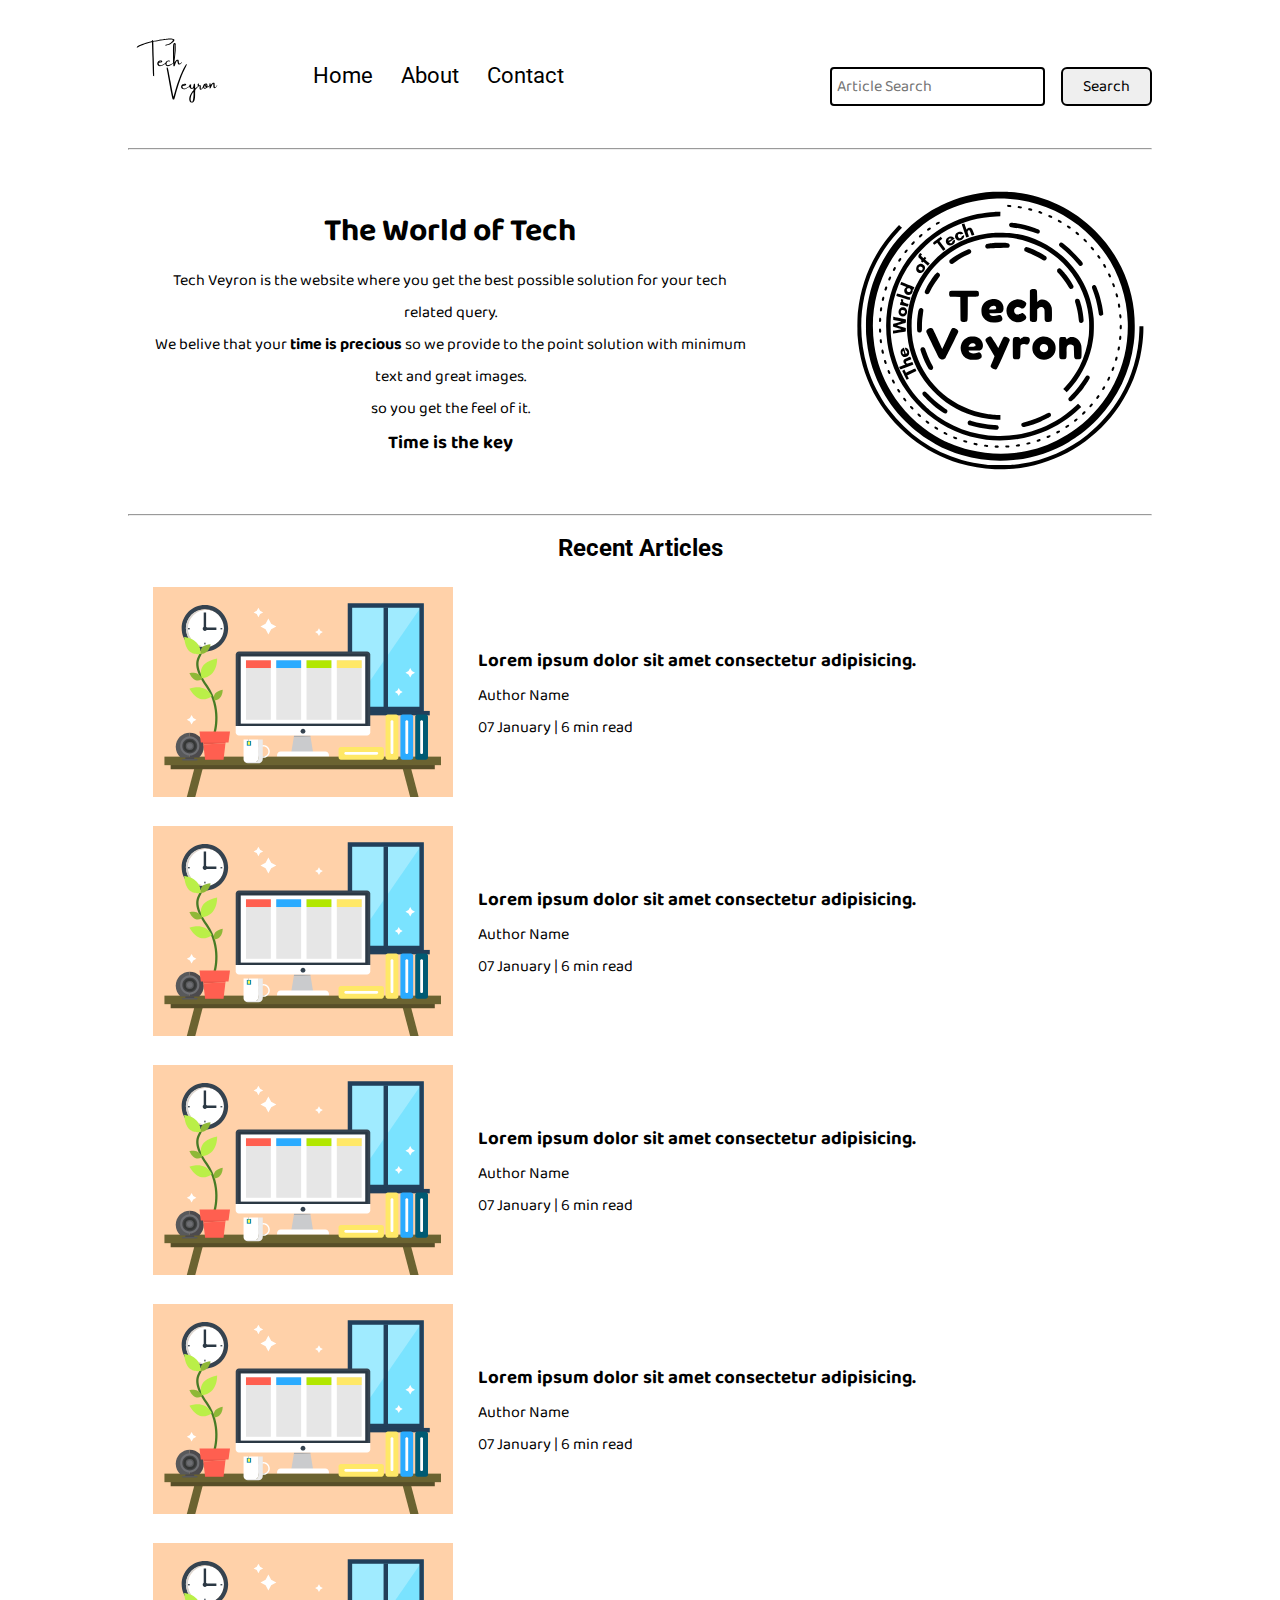
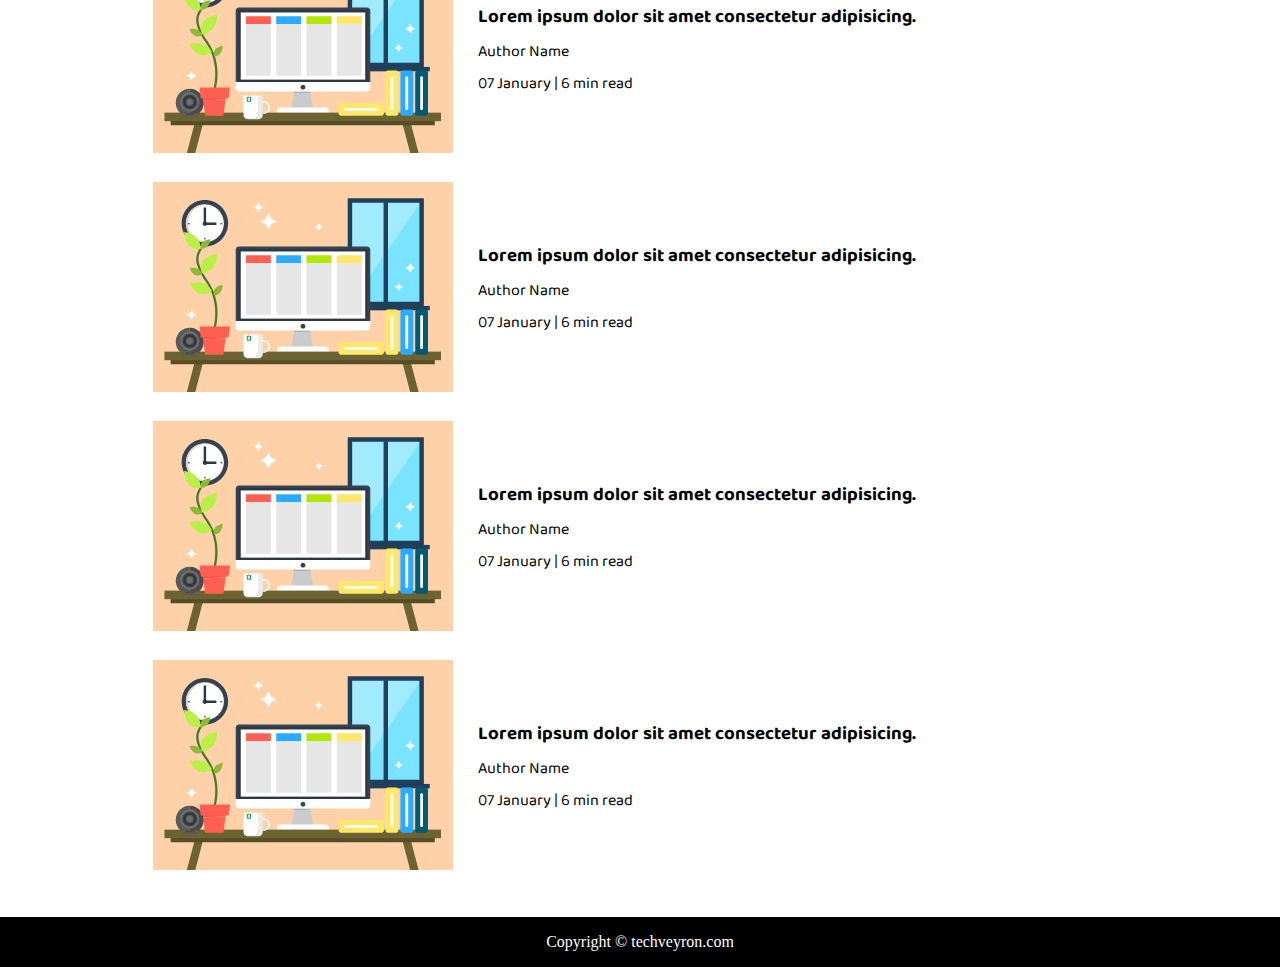
<file: index.html>
<!DOCTYPE html>
<html lang="en">

<head>
    <meta charset="UTF-8">
    <meta name="viewport" content="width=device-width, initial-scale=1.0">
    <link rel="stylesheet" href="css/utils.css">
    <link rel="stylesheet" href="css/style.css">
    <link rel="stylesheet" href="css/mobile.css">
    <title>Tech Veyron</title>
</head>

<body>
    <nav class="navigation max-width-1 m-auto">
        <div class="nav-left">
            <a href="/">
                <span><img src="img/logo.svg" width="94px" alt=""></span>
            </a>
            <ul>
                <li><a href="/index.html">Home</a></li>
                <li><a href="/about.html">About</a></li>
                <li><a href="/contact.html">Contact</a></li>
            </ul>
        </div>
        <div class="nav-right">
            <form action="/search.html" method="get">
                <input class="form-input" type="text" name="query" placeholder="Article Search">
                <button class="btn">Search</button>
            </form>

        </div>

    </nav>
    <div class="max-width-1 m-auto">
        <hr>
    </div>
    <div class="m-auto content max-width-1 my-2">
        <div class="content-left">
            <h1>The World of Tech</h1>
            <p>Tech Veyron is the website where you get the best possible solution for your tech related query.</p>
            <p>We belive that your <b>time is precious </b> so we provide to the point solution with minimum text and great images. </p><p>so you get the feel of it.</p> 
            <h3>Time is the key</h3>
        </div>
        <div class="content-right">
            <img src="img/home.svg" alt="techveyron">
        </div>
    </div>

    <div class="max-width-1 m-auto">
        <hr>
    </div>
    <div class="home-articles max-width-1 m-auto font2">
       <div class="h2"><b><h2 >Recent Articles</h2> </b></div> 
        
        <div class="home-article">
            <div class="home-article-img">
                <img src="img/11.svg" alt="article">
            </div>
            <div class="home-article-content font1">
                <a href="/blogpost.html">
                    <h3>Lorem ipsum dolor sit amet consectetur adipisicing.</h3>
                </a>

                <div>Author Name</div>
                <span>07 January | 6 min read</span>
            </div>
        </div>
        <div class="home-article">
            <div class="home-article-img">
                <img src="img/11.svg" alt="article">
            </div>
            <div class="home-article-content font1">
                <a href="/blogpost.html">
                    <h3>Lorem ipsum dolor sit amet consectetur adipisicing.</h3>
                </a>

                <div>Author Name</div>
                <span>07 January | 6 min read</span>
            </div>
        </div>
        <div class="home-article">
            <div class="home-article-img">
                <img src="img/11.svg" alt="article">
            </div>
            <div class="home-article-content font1">
                <a href="/blogpost.html">
                    <h3>Lorem ipsum dolor sit amet consectetur adipisicing.</h3>
                </a>

                <div>Author Name</div>
                <span>07 January | 6 min read</span>
            </div>
        </div>
        <div class="home-article">
            <div class="home-article-img">
                <img src="img/11.svg" alt="article">
            </div>
            <div class="home-article-content font1">
                <a href="/blogpost.html">
                    <h3>Lorem ipsum dolor sit amet consectetur adipisicing.</h3>
                </a>

                <div>Author Name</div>
                <span>07 January | 6 min read</span>
            </div>
        </div>
        <div class="home-article">
            <div class="home-article-img">
                <img src="img/11.svg" alt="article">
            </div>
            <div class="home-article-content font1">
                <a href="/blogpost.html">
                    <h3>Lorem ipsum dolor sit amet consectetur adipisicing.</h3>
                </a>

                <div>Author Name</div>
                <span>07 January | 6 min read</span>
            </div>
        </div>
        <div class="home-article">
            <div class="home-article-img">
                <img src="img/11.svg" alt="article">
            </div>
            <div class="home-article-content font1">
                <a href="/blogpost.html">
                    <h3>Lorem ipsum dolor sit amet consectetur adipisicing.</h3>
                </a>

                <div>Author Name</div>
                <span>07 January | 6 min read</span>
            </div>
        </div>
        <div class="home-article">
            <div class="home-article-img">
                <img src="img/11.svg" alt="article">
            </div>
            <div class="home-article-content font1">
                <a href="/blogpost.html">
                    <h3>Lorem ipsum dolor sit amet consectetur adipisicing.</h3>
                </a>

                <div>Author Name</div>
                <span>07 January | 6 min read</span>
            </div>
        </div>
        <div class="home-article">
            <div class="home-article-img">
                <img src="img/11.svg" alt="article">
            </div>
            <div class="home-article-content font1">
                <a href="/blogpost.html">
                    <h3>Lorem ipsum dolor sit amet consectetur adipisicing.</h3>
                </a>

                <div>Author Name</div>
                <span>07 January | 6 min read</span>
            </div>
        </div>

    </div>

    <div class="footer">
        <p>Copyright &copy; techveyron.com </p>

    </div>
</body>

</html>
</file>
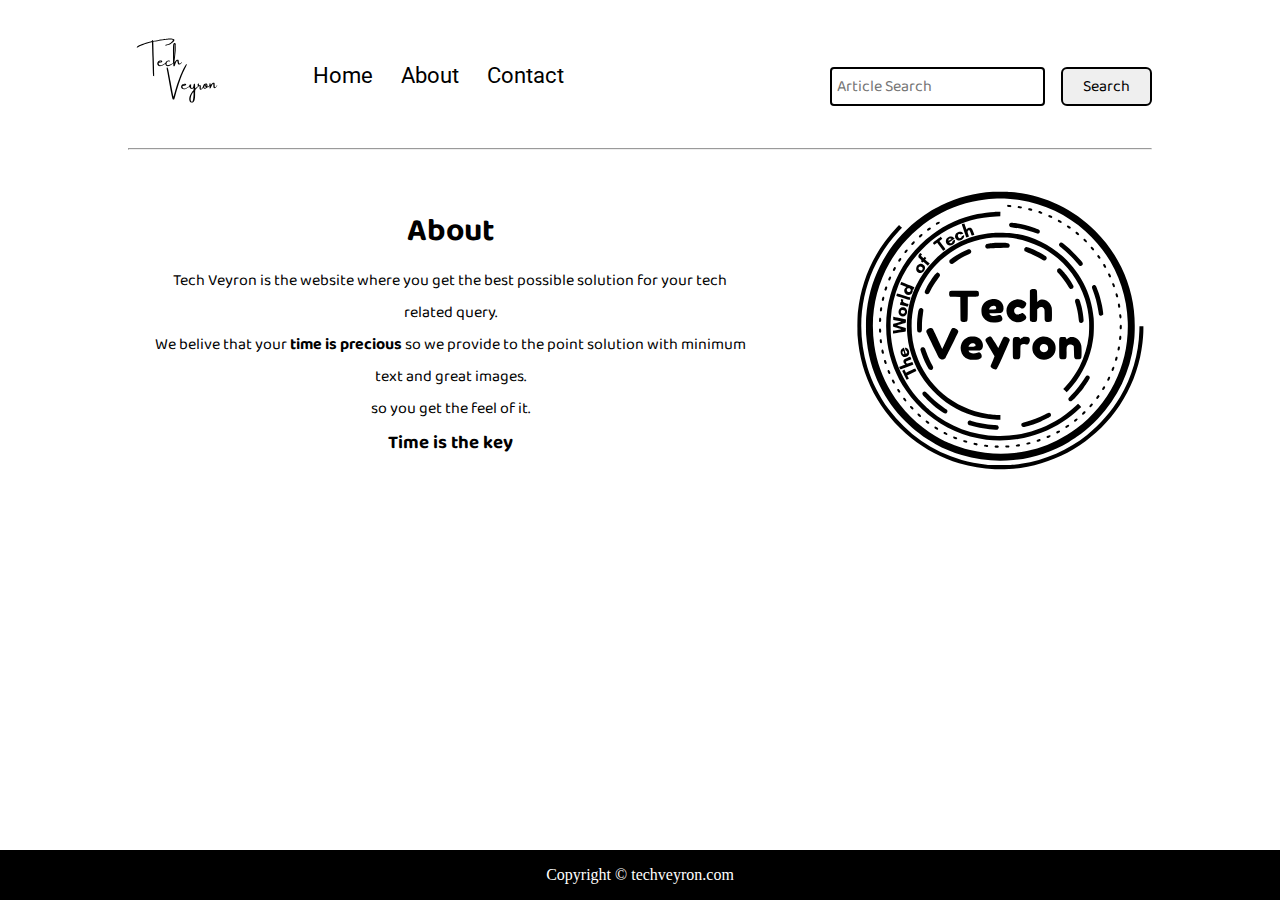
<file: about.html>
<!DOCTYPE html>
<html lang="en">
<head>
    <meta charset="UTF-8">
    <meta name="viewport" content="width=device-width, initial-scale=1.0">
    <link rel="stylesheet" href="css/utils.css">
    <link rel="stylesheet" href="css/style.css">
    <link rel="stylesheet" href="css/contact.css">
    <link rel="stylesheet" href="css/mobile.css">
    <style>.footer{position: fixed;}
    </style>
    <title>Tech Veyron | About</title>
</head>
<body>
    <nav class="navigation max-width-1 m-auto">
        <div class="nav-left">
            <a href="/">
                <span><img src="img/logo.svg" width="94px" alt=""></span>
            </a>
            <ul>
                <li><a href="/index.html">Home</a></li>
                <li><a href="/about.html">About</a></li>
                <li><a href="/contact.html">Contact</a></li>
            </ul>
        </div>
        <div class="nav-right">
            <form action="/search.html" method="get">
                <input class="form-input" type="text" name="query" placeholder="Article Search">
                <button class="btn">Search</button>
            </form>
        </div>
    </nav>
    <div class="max-width-1 m-auto">
        <hr>
    </div>
    <div class="m-auto content max-width-1 my-2 about">
        <div class="content-left">
            <h1>About</h1>
            <p>Tech Veyron is the website where you get the best possible solution for your tech related query.</p>
            <p>We belive that your <b>time is precious </b> so we provide to the point solution with minimum text and great images. </p><p>so you get the feel of it.</p> 
            <h3>Time is the key</h3>
        </div>
        <div class="content-right">
            <img src="img/home.svg" alt="techveyron">
        </div>
    </div>
    
    
</body>
<footer><div class="footer">
    <p>Copyright &copy; techveyron.com </p>
</div></footer>
</html>
</file>
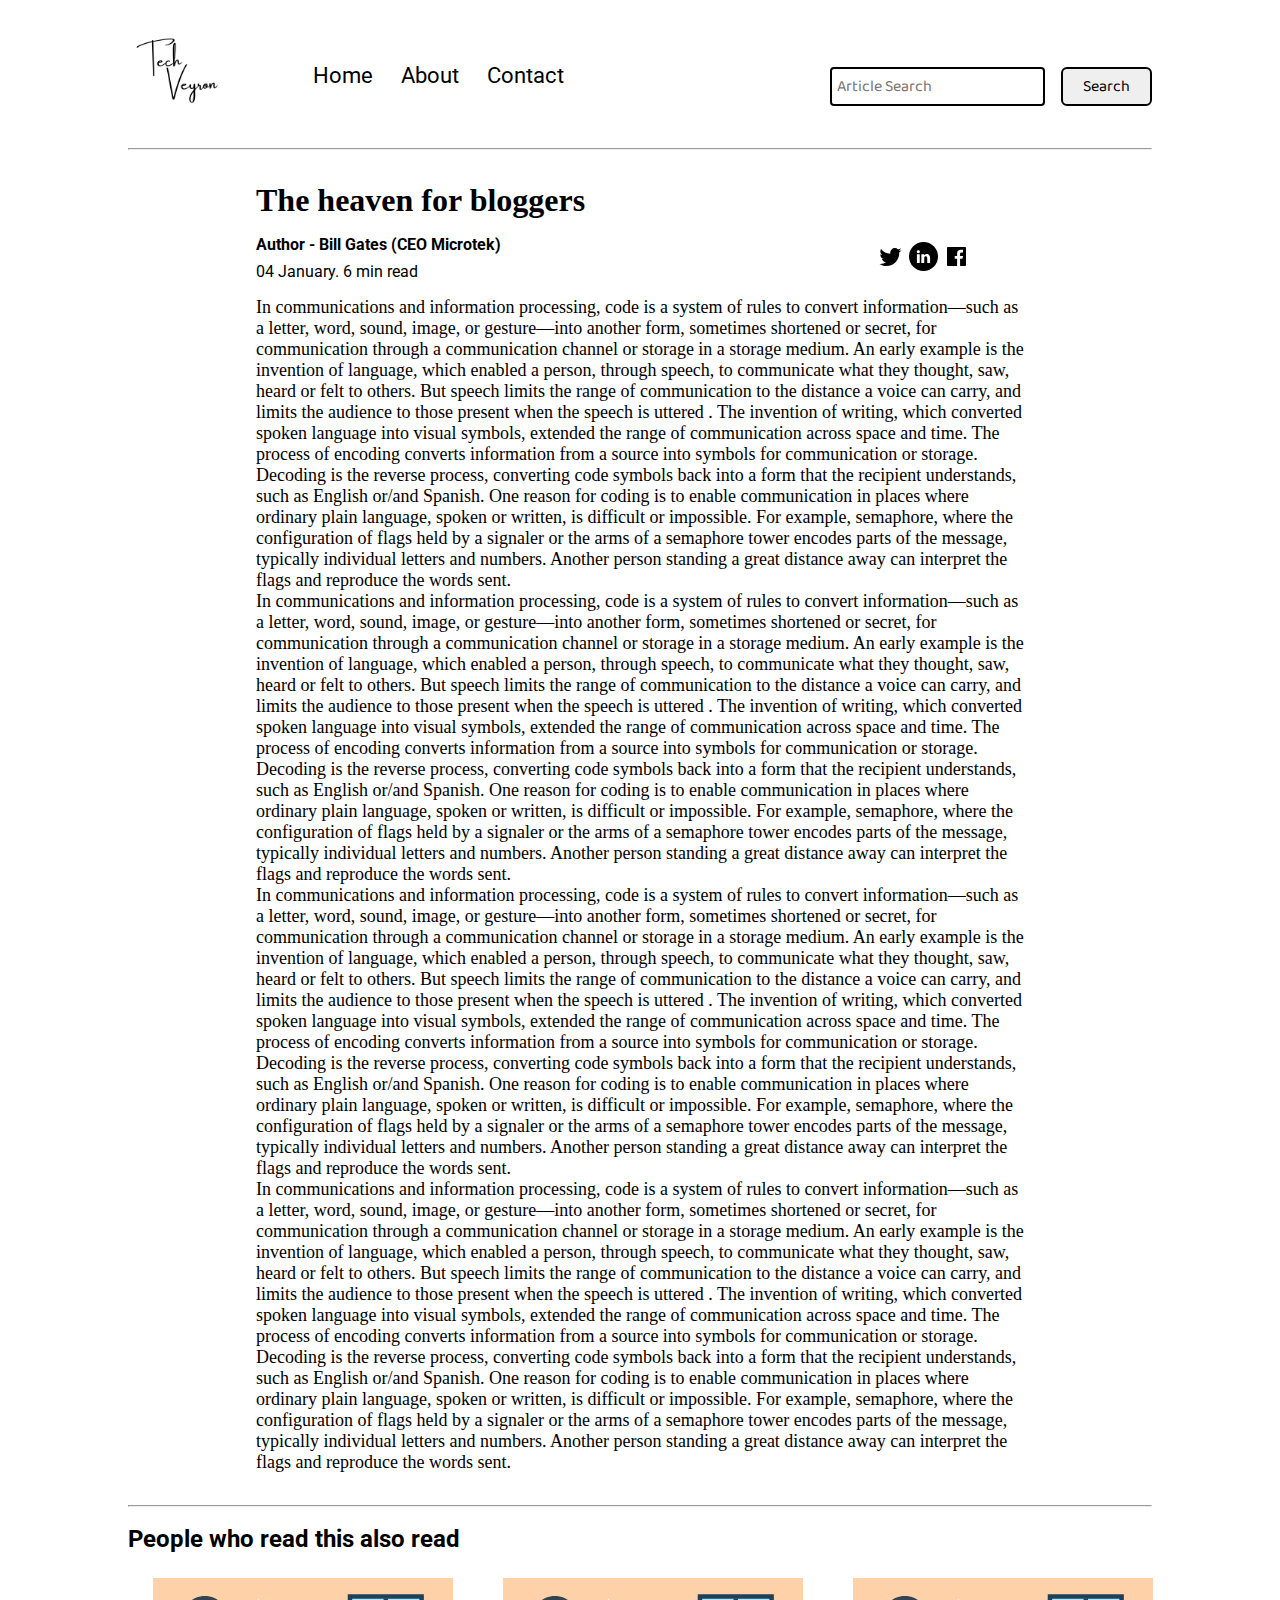
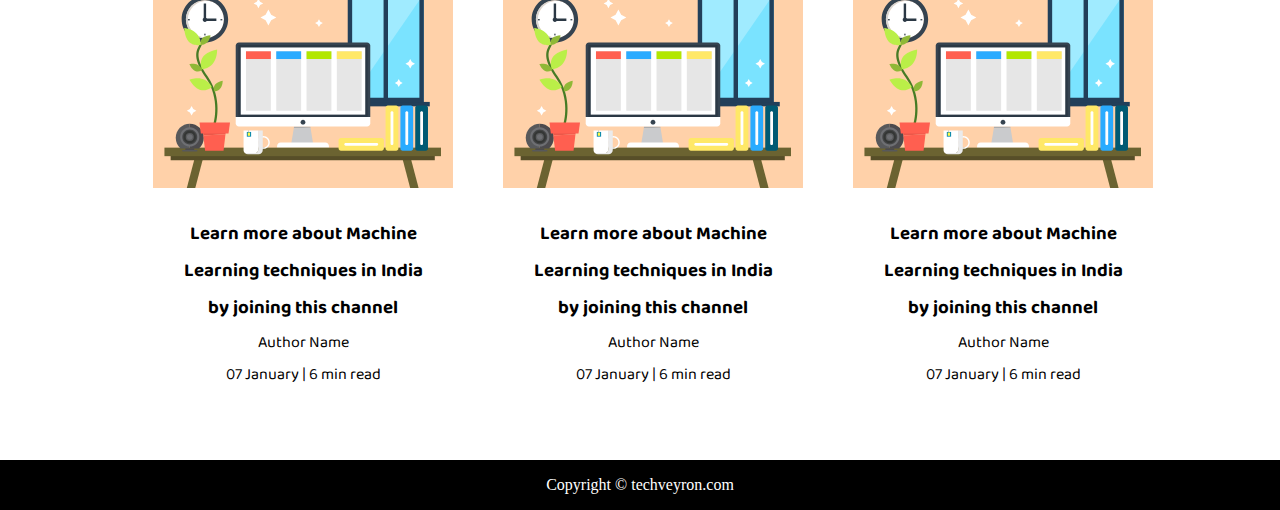
<file: blogpost.html>
<!DOCTYPE html>
<html lang="en">
<head>
    <meta charset="UTF-8">
    <meta name="viewport" content="width=device-width, initial-scale=1.0">
    <link rel="stylesheet" href="css/utils.css">
    <link rel="stylesheet" href="css/style.css">
    <link rel="stylesheet" href="css/blogpost.css">
    <link rel="stylesheet" href="css/mobile.css">
    <title>Tech veyron</title>
</head>
<body>
    <nav class="navigation max-width-1 m-auto">
        <div class="nav-left">
            <a href="/">
                <span><img src="img/logo.png" width="94px" alt=""></span>
            </a>
            <ul>
                <li><a href="/">Home</a></li>
                <li><a href="#">About</a></li>
                <li><a href="/contact.html">Contact</a></li>
            </ul>
        </div>
        <div class="nav-right">
            <form action="/search.html" method="get">
                <input class="form-input" type="text" name="query" placeholder="Article Search">
                <button class="btn">Search</button>
            </form>

        </div>

    </nav>
    <div class="max-width-1 m-auto">
        <hr>
    </div>
    
    <div class="m-auto blog-post-content max-width-2 m-auto my-2">
        <h1 >The heaven for bloggers</h1>
        <div class="blogpost-meta">
            <div class="author-info">
                <div>
                <b>
                  Author - Bill Gates (CEO Microtek)
                </b>
                </div>
                <div>04 January. 6 min read</div>
            </div>
            <div class="social">
                <svg width="29" height="29" class="hk"><path d="M22.05 7.54a4.47 4.47 0 0 0-3.3-1.46 4.53 4.53 0 0 0-4.53 4.53c0 .35.04.7.08 1.05A12.9 12.9 0 0 1 5 6.89a5.1 5.1 0 0 0-.65 2.26c.03 1.6.83 2.99 2.02 3.79a4.3 4.3 0 0 1-2.02-.57v.08a4.55 4.55 0 0 0 3.63 4.44c-.4.08-.8.13-1.21.16l-.81-.08a4.54 4.54 0 0 0 4.2 3.15 9.56 9.56 0 0 1-5.66 1.94l-1.05-.08c2 1.27 4.38 2.02 6.94 2.02 8.3 0 12.86-6.9 12.84-12.85.02-.24 0-.43 0-.65a8.68 8.68 0 0 0 2.26-2.34c-.82.38-1.7.62-2.6.72a4.37 4.37 0 0 0 1.95-2.51c-.84.53-1.81.9-2.83 1.13z"></path></svg>

                <svg style="background: black;
                border-radius: 21px;" width="29" height="29" viewBox="0 0 29 29" fill="none" class="hk"><path d="M5 6.36C5 5.61 5.63 5 6.4 5h16.2c.77 0 1.4.61 1.4 1.36v16.28c0 .75-.63 1.36-1.4 1.36H6.4c-.77 0-1.4-.6-1.4-1.36V6.36z"></path><path fill-rule="evenodd" clip-rule="evenodd" d="M10.76 20.9v-8.57H7.89v8.58h2.87zm-1.44-9.75c1 0 1.63-.65 1.63-1.48-.02-.84-.62-1.48-1.6-1.48-.99 0-1.63.64-1.63 1.48 0 .83.62 1.48 1.59 1.48h.01zM12.35 20.9h2.87v-4.79c0-.25.02-.5.1-.7.2-.5.67-1.04 1.46-1.04 1.04 0 1.46.8 1.46 1.95v4.59h2.87v-4.92c0-2.64-1.42-3.87-3.3-3.87-1.55 0-2.23.86-2.61 1.45h.02v-1.24h-2.87c.04.8 0 8.58 0 8.58z" fill="#fff"></path></svg>

                <svg width="29" height="29" class="hk"><path d="M23.2 5H5.8a.8.8 0 0 0-.8.8V23.2c0 .44.35.8.8.8h9.3v-7.13h-2.38V13.9h2.38v-2.38c0-2.45 1.55-3.66 3.74-3.66 1.05 0 1.95.08 2.2.11v2.57h-1.5c-1.2 0-1.48.57-1.48 1.4v1.96h2.97l-.6 2.97h-2.37l.05 7.12h5.1a.8.8 0 0 0 .79-.8V5.8a.8.8 0 0 0-.8-.79"></path></svg>

            </div>
        </div>
        <div class="para">
         <p >In communications and information processing, code is a system of rules to convert information—such as a letter, word, sound, image, or gesture—into another form, sometimes shortened or secret, for communication through a communication channel or storage in a storage medium. An early example is the invention of language, which enabled a person, through speech, to communicate what they thought, saw, heard or felt to others. But speech limits the range of communication to the distance a voice can carry, and limits the audience to those present when the speech is uttered . The invention of writing, which converted spoken language into visual symbols, extended the range of communication across space and time.

            The process of encoding converts information from a source into symbols for communication or storage. Decoding is the reverse process, converting code symbols back into a form that the recipient understands, such as English or/and Spanish.
            
            One reason for coding is to enable communication in places where ordinary plain language, spoken or written, is difficult or impossible. For example, semaphore, where the configuration of flags held by a signaler or the arms of a semaphore tower encodes parts of the message, typically individual letters and numbers. Another person standing a great distance away can interpret the flags and reproduce the words sent.</p>
         <p >In communications and information processing, code is a system of rules to convert information—such as a letter, word, sound, image, or gesture—into another form, sometimes shortened or secret, for communication through a communication channel or storage in a storage medium. An early example is the invention of language, which enabled a person, through speech, to communicate what they thought, saw, heard or felt to others. But speech limits the range of communication to the distance a voice can carry, and limits the audience to those present when the speech is uttered . The invention of writing, which converted spoken language into visual symbols, extended the range of communication across space and time.

            The process of encoding converts information from a source into symbols for communication or storage. Decoding is the reverse process, converting code symbols back into a form that the recipient understands, such as English or/and Spanish.
            
            One reason for coding is to enable communication in places where ordinary plain language, spoken or written, is difficult or impossible. For example, semaphore, where the configuration of flags held by a signaler or the arms of a semaphore tower encodes parts of the message, typically individual letters and numbers. Another person standing a great distance away can interpret the flags and reproduce the words sent.</p>
         <p >In communications and information processing, code is a system of rules to convert information—such as a letter, word, sound, image, or gesture—into another form, sometimes shortened or secret, for communication through a communication channel or storage in a storage medium. An early example is the invention of language, which enabled a person, through speech, to communicate what they thought, saw, heard or felt to others. But speech limits the range of communication to the distance a voice can carry, and limits the audience to those present when the speech is uttered . The invention of writing, which converted spoken language into visual symbols, extended the range of communication across space and time.

            The process of encoding converts information from a source into symbols for communication or storage. Decoding is the reverse process, converting code symbols back into a form that the recipient understands, such as English or/and Spanish.
            
            One reason for coding is to enable communication in places where ordinary plain language, spoken or written, is difficult or impossible. For example, semaphore, where the configuration of flags held by a signaler or the arms of a semaphore tower encodes parts of the message, typically individual letters and numbers. Another person standing a great distance away can interpret the flags and reproduce the words sent.</p>
         <p >In communications and information processing, code is a system of rules to convert information—such as a letter, word, sound, image, or gesture—into another form, sometimes shortened or secret, for communication through a communication channel or storage in a storage medium. An early example is the invention of language, which enabled a person, through speech, to communicate what they thought, saw, heard or felt to others. But speech limits the range of communication to the distance a voice can carry, and limits the audience to those present when the speech is uttered . The invention of writing, which converted spoken language into visual symbols, extended the range of communication across space and time.

            The process of encoding converts information from a source into symbols for communication or storage. Decoding is the reverse process, converting code symbols back into a form that the recipient understands, such as English or/and Spanish.
            
            One reason for coding is to enable communication in places where ordinary plain language, spoken or written, is difficult or impossible. For example, semaphore, where the configuration of flags held by a signaler or the arms of a semaphore tower encodes parts of the message, typically individual letters and numbers. Another person standing a great distance away can interpret the flags and reproduce the words sent.</p>
        </div></div>

    <div class="max-width-1 m-auto"><hr></div>
    <div class="home-articles max-width-1 m-auto font2">
        <h2>People who read this also read</h2>
        <div class="row">

       
        <div class="home-article more-post">
            <div class="home-article-img">
                <img src="img/11.svg" alt="article">
            </div>
            <div class="home-article-content font1 center">
                <a href="/contact"><h3>Learn more about Machine Learning techniques in India by joining this channel</h3></a>
                
                <div>Author Name</div>
                <span>07 January | 6 min read</span>
            </div>
        </div>
        <div class="home-article more-post">
            <div class="home-article-img">
                <img src="img/11.svg" alt="article">
            </div>
            <div class="home-article-content font1 center">
                <a href="/blogpost.html"><h3>Learn more about Machine Learning techniques in India by joining this channel</h3></a>
                
                <div>Author Name</div>
                <span>07 January | 6 min read</span>
            </div>
        </div>
        <div class="home-article more-post">
            <div class="home-article-img">
                <img src="img/11.svg" alt="article">
            </div>
            <div class="home-article-content font1 center">
                <a href="/blogpost.html"><h3>Learn more about Machine Learning techniques in India by joining this channel</h3></a>
                
                <div>Author Name</div>
                <span>07 January | 6 min read</span>
            </div>
        </div>
        
    </div>
    </div>

    <div class="footer">
        <p>Copyright &copy; techveyron.com </p>
</div>
</body>
</html>
</file>
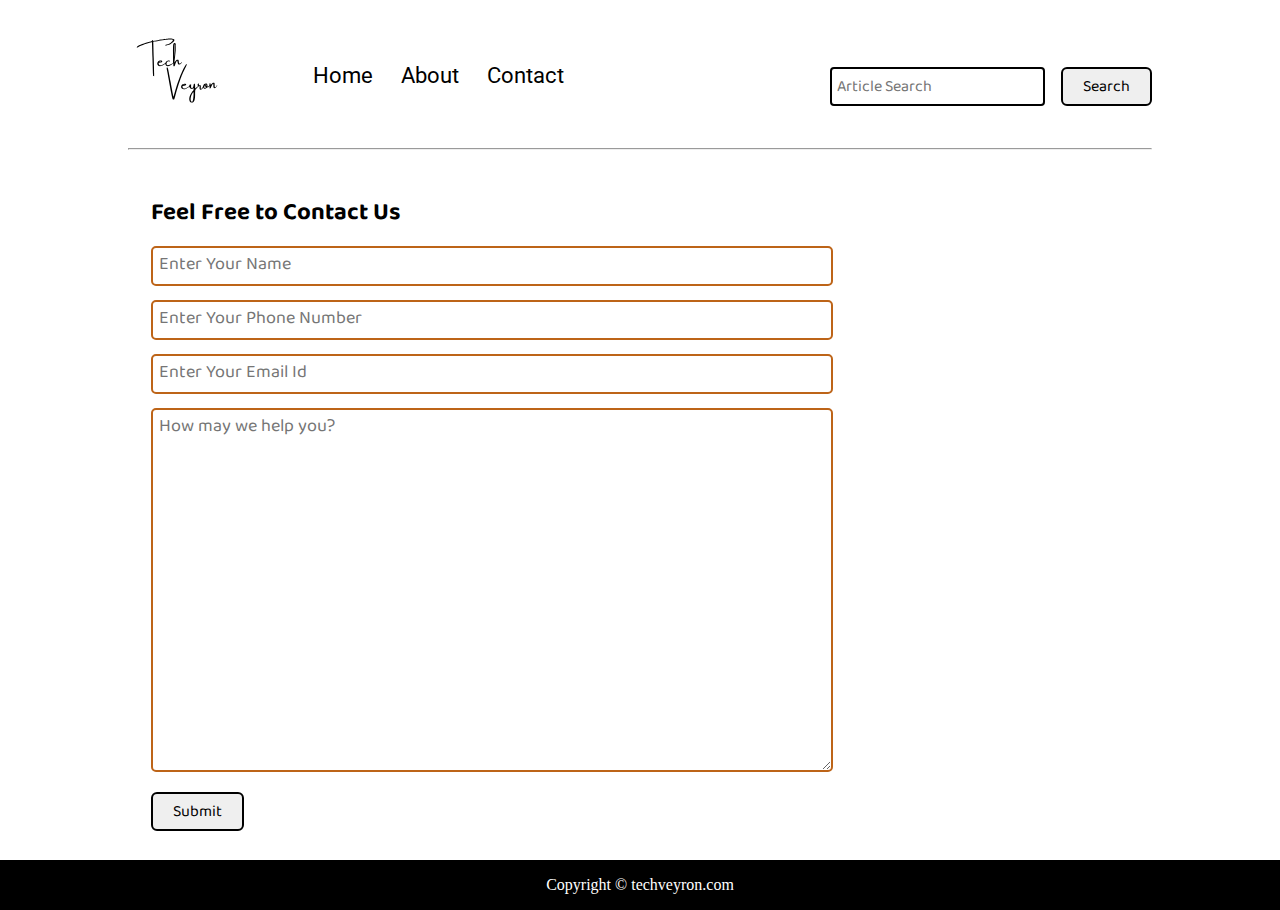
<file: contact.html>
<!DOCTYPE html>
<html lang="en">
<head>
    <meta charset="UTF-8">
    <meta name="viewport" content="width=device-width, initial-scale=1.0">
    <link rel="stylesheet" href="css/utils.css">
    <link rel="stylesheet" href="css/style.css">
    <link rel="stylesheet" href="css/contact.css">
    <link rel="stylesheet" href="css/mobile.css">
    
    <title>Tech Veyron | Contact us</title>
</head>
<body>
    <nav class="navigation max-width-1 m-auto">
        <div class="nav-left">
            <a href="/">
                <span><img src="img/logo.svg" width="94px" alt=""></span>
            </a>
            <ul>
                <li><a href="/index.html">Home</a></li>
                <li><a href="/about.html">About</a></li>
                <li><a href="/contact.html">Contact</a></li>
            </ul>
        </div>
        <div class="nav-right">
            <form action="/search.html" method="get">
                <input class="form-input" type="text" name="query" placeholder="Article Search">
                <button class="btn">Search</button>
            </form>

        </div>

    </nav>
    <div class="max-width-1 m-auto">
        <hr>
    </div>
    <div class="contact-content font1 max-width-1 m-auto" > 
        <div class="max-width-1 m-auto mx-1">
            <h2>Feel Free to Contact Us</h2>
            <div class="contact-form">
                <div class="form-box">
                    <input type="text" placeholder="Enter Your Name">
                </div>
                <div class="form-box">
                    <input type="text" placeholder="Enter Your Phone Number">
                </div>
                <div class="form-box">
                    <input type="text" placeholder="Enter Your Email Id">
                </div>
                <div class="form-box">
                    <textarea name="" id="" cols="30" rows="10" placeholder="How may we help you?"></textarea>
                </div>
                <div class="form-box">
                    <button class="btn">Submit</button>

                </div>

            </div>
        </div>

    </div>
 

   

    <div class="footer">
        <p>Copyright &copy; techveyron.com </p>
</div>
</body>
</html>
</file>
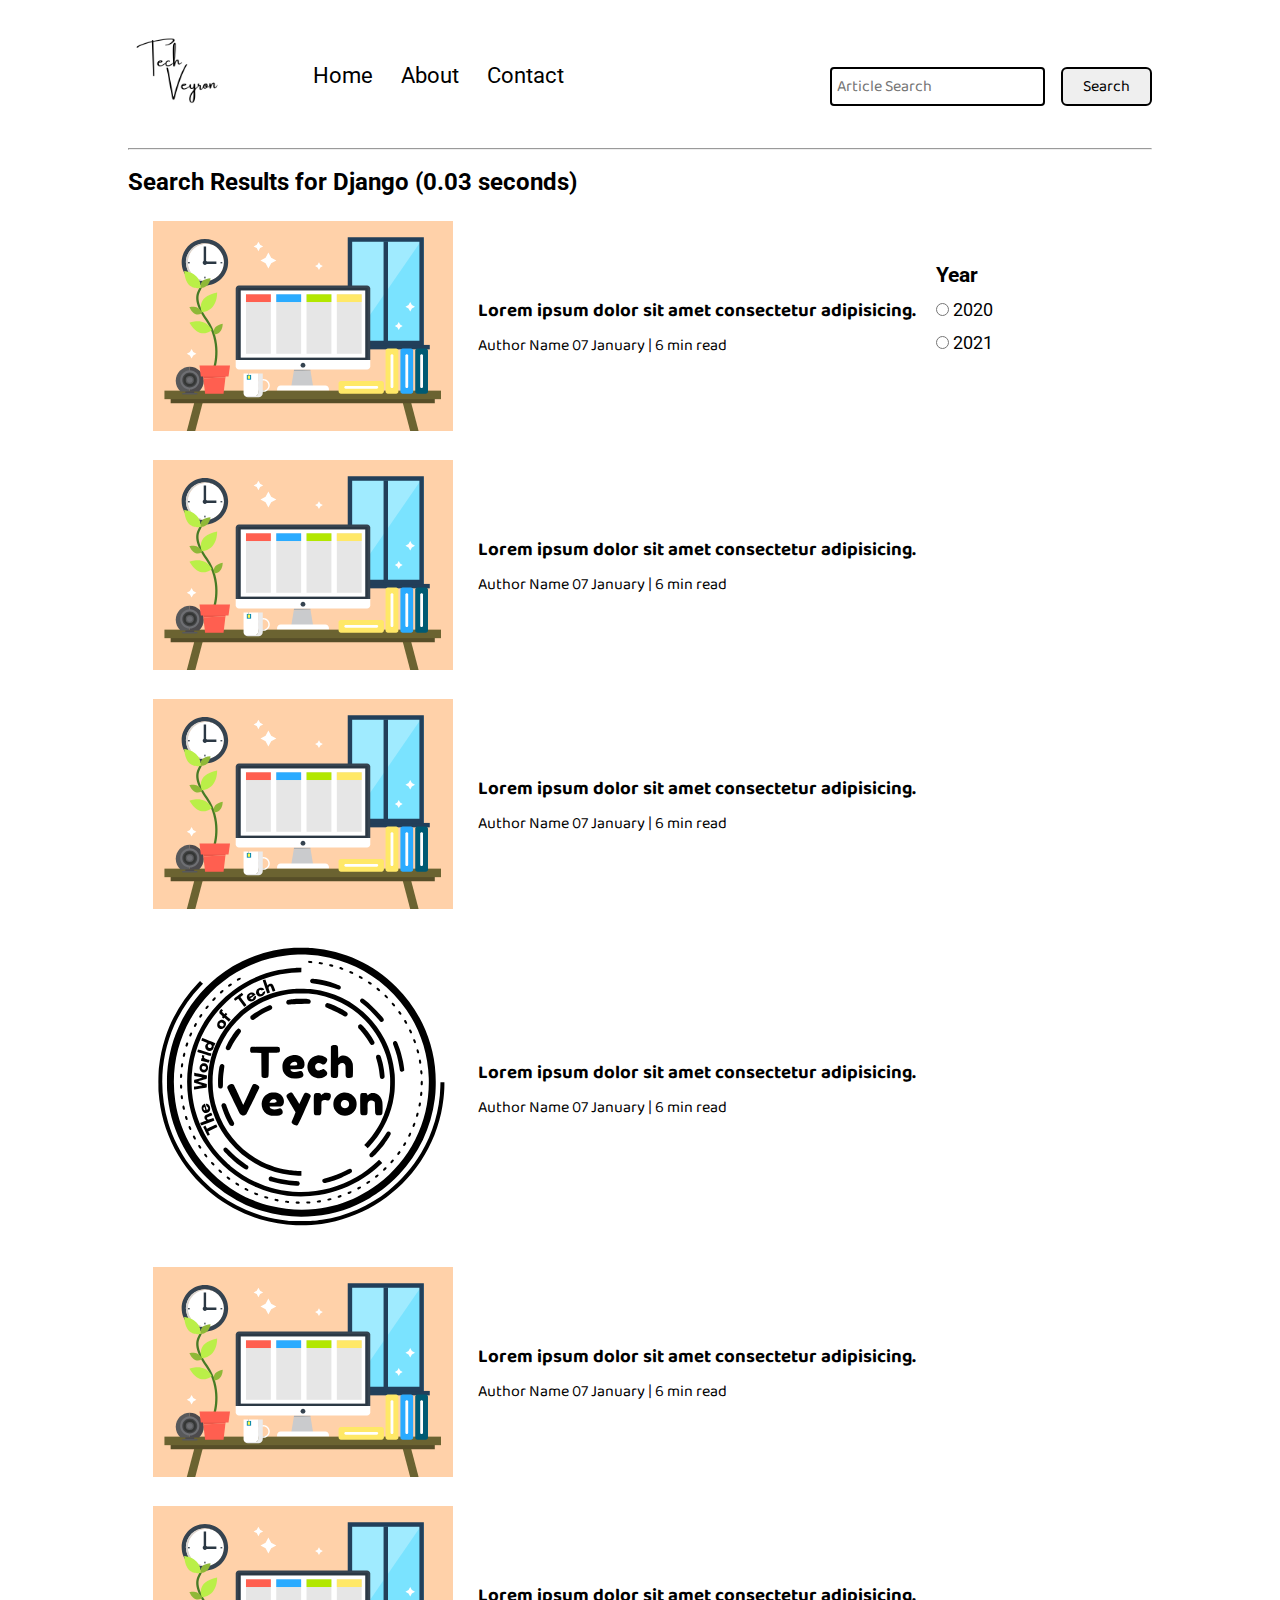
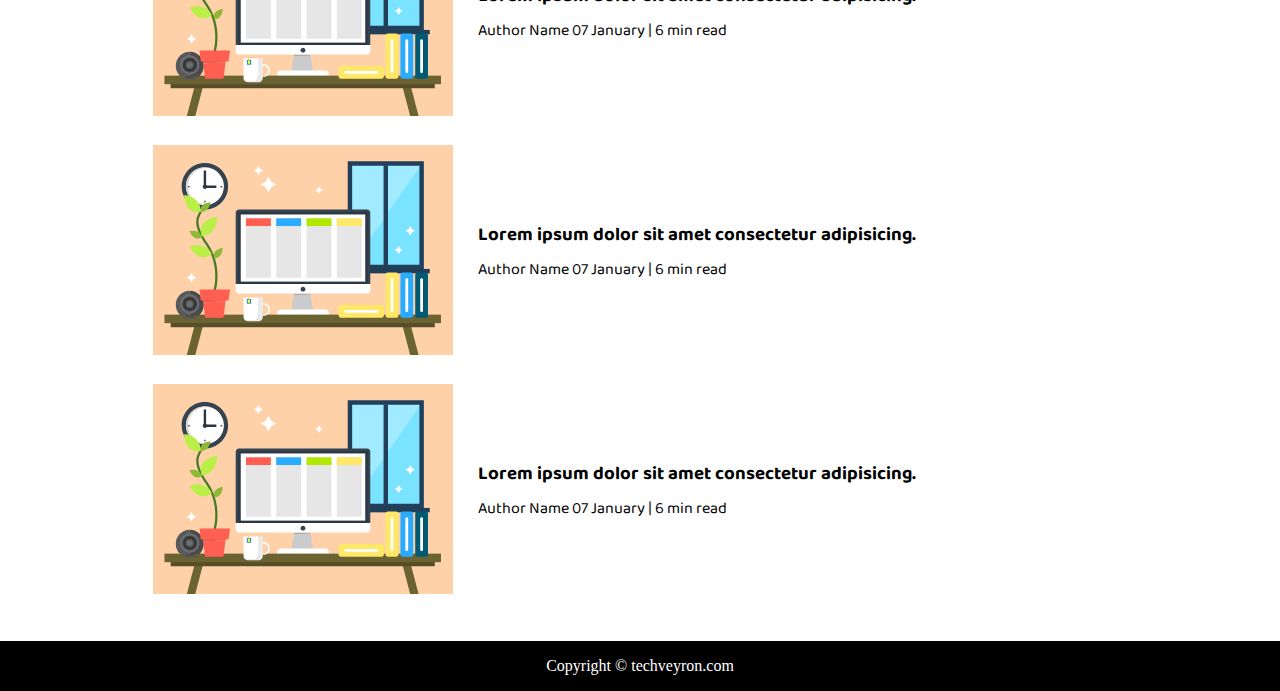
<file: search.html>
<!DOCTYPE html>
<html lang="en">
<head>
    <meta charset="UTF-8">
    <meta name="viewport" content="width=device-width, initial-scale=1.0">
    <link rel="stylesheet" href="css/utils.css">
    <link rel="stylesheet" href="css/style.css">
    <link rel="stylesheet" href="css/mobile.css">
    <title>iBlog - Heaven for bloggers</title>
</head>
<body>
    <nav class="navigation max-width-1 m-auto">
        <div class="nav-left">
            <a href="/">
                <span><img src="img/logo.png" width="94px" alt=""></span>
            </a>
            <ul>
                <li><a href="/">Home</a></li>
                <li><a href="#">About</a></li>
                <li><a href="/contact.html">Contact</a></li>
            </ul>
        </div>
        <div class="nav-right">
            <form action="/search.html" method="get">
                <input class="form-input" type="text" name="query" placeholder="Article Search">
                <button class="btn">Search</button>
            </form>

        </div>

    </nav>
 

    <div class="max-width-1 m-auto"><hr></div>
    <div class="home-articles max-width-1 m-auto font2">
        
        <h2>Search Results for Django (0.03 seconds)</h2>
        <div class="year-box adjust-year">
            <div>
                <h3>Year </h3>
            </div>
            <div>
                <input type="radio" name="year" id=""> 2020
            </div>
            <div>
                <input type="radio" name="year" id=""> 2021
            </div>
        </div>
        <div class="home-article">
            <div class="home-article-img">
                <img src="img/11.svg" alt="article">
            </div>
            <div class="home-article-content font1">
                <a href="/blogpost.html"><h3>Lorem ipsum dolor sit amet consectetur adipisicing.</h3></a>
                
                <span>Author Name</span>
                <span>07 January | 6 min read</span>
            </div>
        </div>
        <div class="home-article">
            <div class="home-article-img">
                <img src="img/11.svg" alt="article">
            </div>
            <div class="home-article-content font1">
                <a href="/blogpost.html"><h3>Lorem ipsum dolor sit amet consectetur adipisicing.</h3></a>
                
                <span>Author Name</span>
                <span>07 January | 6 min read</span>
            </div>
        </div>
        <div class="home-article">
            <div class="home-article-img">
                <img src="img/11.svg" alt="article">
            </div>
            <div class="home-article-content font1">
                <a href="/blogpost.html"><h3>Lorem ipsum dolor sit amet consectetur adipisicing.</h3></a>
                
                <span>Author Name</span>
                <span>07 January | 6 min read</span>
            </div>
        </div>
        <div class="home-article">
            <div class="home-article-img">
                <img src="img/home.svg" alt="article">
            </div>
            <div class="home-article-content font1">
                <a href="/blogpost.html"><h3>Lorem ipsum dolor sit amet consectetur adipisicing.</h3></a>
                
                <span>Author Name</span>
                <span>07 January | 6 min read</span>
            </div>
        </div>
        <div class="home-article">
            <div class="home-article-img">
                <img src="img/11.svg" alt="article">
            </div>
            <div class="home-article-content font1">
                <a href="/blogpost.html"><h3>Lorem ipsum dolor sit amet consectetur adipisicing.</h3></a>
                
                <span>Author Name</span>
                <span>07 January | 6 min read</span>
            </div>
        </div>
        <div class="home-article">
            <div class="home-article-img">
                <img src="img/11.svg" alt="article">
            </div>
            <div class="home-article-content font1">
                <a href="/blogpost.html"><h3>Lorem ipsum dolor sit amet consectetur adipisicing.</h3></a>
                
                <span>Author Name</span>
                <span>07 January | 6 min read</span>
            </div>
        </div>
        <div class="home-article">
            <div class="home-article-img">
                <img src="img/11.svg" alt="article">
            </div>
            <div class="home-article-content font1">
                <a href="/blogpost.html"><h3>Lorem ipsum dolor sit amet consectetur adipisicing.</h3></a>
                
                <span>Author Name</span>
                <span>07 January | 6 min read</span>
            </div>
        </div>
        <div class="home-article">
            <div class="home-article-img">
                <img src="img/11.svg" alt="article">
            </div>
            <div class="home-article-content font1">
                <a href="/blogpost.html"><h3>Lorem ipsum dolor sit amet consectetur adipisicing.</h3></a>
                
                <span>Author Name</span>
                <span>07 January | 6 min read</span>
            </div>
        </div>
         
    </div>

    <div class="footer">
        <p>Copyright &copy; techveyron.com </p>

    </div>
</body>
</html>
</file>
<file: css/utils.css>
@import url("https://fonts.googleapis.com/css2?family=Roboto&display=swap");
@import url("https://fonts.googleapis.com/css2?family=Baloo+Bhaina+2:wght@500&display=swap");
:root { 
  --main-bg-color: #bd6418;
  --font1: "Baloo Bhaina 2", cursive;
  --font2: "Roboto", sans-serif;
}

.center{
  text-align: center
}

.font1 {
  font-family: var(--font1);

}
.font2 {
  font-family: var(--font2);
}

.max-width-1 {
  max-width: 80vw;
}

.max-width-2 {
  max-width: 60vw;
}

.m-auto {
  margin: auto;
}

.mx-1{
  margin-left: 23px;
  margin-right: 23px;
}

.my-2{
  margin-top: 32px;
  margin-bottom: 32px;
}

.btn {
  padding: 0px 20px;
  padding-top: 3px;
  border: 2px solid black;
  border-radius: 6px;
  font-family: var(--font1);
  font-size: 16px;
  cursor: pointer;
  transition: all 0.3s ease-in-out;
}

.btn:hover {
  color: white;
  background: var(--main-bg-color);
}

.form-input {
  padding: 0px 5px;
  padding-top: 3px;
  font-size: 16px;
  border: 2px solid black;
  border-radius: 4px;
  margin: 0 13px;
  font-family: var(--font1);
}

.form-box input, textarea{
  width: 52vw;
  padding: 0px 6px;
  margin: 7px 0;
  font-size: 18px;
  font-family: var(--font1);
  border: 2px solid var(--main-bg-color);
    border-radius: 5px;
}
</file>
<file: css/style.css>
* {
  margin: 0;
  padding: 0; 
}

.navigation {
  margin-top: 25px;
  font-family: var(--font1);
  /* height: 74px;  */
  display: flex;
  justify-content: space-between;
  align-items: center;
}

.nav-left {
  display: flex;
}

.nav-left span {
  font-size: 35px;
  padding-top: 10px;
}

.nav-left ul {
  display: flex;
  align-items: center;
  margin: 0 77px;
  font-size: 22px;
  padding-bottom: 23px;
}

.nav-left ul li {
  list-style: none;
  margin: 0 14px;
  font-family: var(--font2);
  transition: all 0.3s ease-in-out;
}

.nav-left ul li a {
  text-decoration: none;
  color: black;
}

.nav-left ul li a:hover {
  color: var(--main-bg-color);
  font-weight: bolder;
}

.content {
  height: 100%;
  display: flex;
  position: relative;
}

.content::after {
  content: "";
  position: absolute;
  width: 100%;
}

.content-left {
  font-family: var(--font1);
  display: flex;
  flex-direction: column;
  justify-content: center;
  z-index: 1;
  text-align: center;
  padding-right: 100px;
  padding-left: 20px;
}

.content-right {
  display: flex;
  align-items: center;
  justify-content: center;
}

.content-right img {
  height: 300px;
}
/* .about{height: 560px;} */

.home-articles {
  padding: 18px;
  position: relative;
}
.h2
{text-align: center;}

.year-box {
  position: absolute;  
  right: 0px;
  top: 100px;
  width: 234px;
  height: 255px;
  font-size: 18px;
}

.year-box div {
  margin: 12px 0px;
}

.home-article {
  display: flex;
  margin: 25px;
}

.home-article img {
  width: 300px;
}

.home-article-content {
  align-self: center;
  padding: 25px;
}

.home-article-content a {
  text-decoration: none;
  color: black;
}
/* .home-articles{} */
.footer {
  height: 50px;
  background-color: black;
  display: flex;
  align-items: center;
  justify-content: center;
  color: white;
  flex-direction: column;
  bottom: 0;
  width: 100%;
  position: relative;
}

.footer a {
  color: white;
}
</file>
<file: css/mobile.css>
/*@media screen and (max-width: 750px) {
  .navigation {
    flex-direction: column;
    margin-bottom: 23px;
  }

  .nav-left {
    flex-direction: column;
    text-align: center;
  }

  .content-right {
    display: none;
  }

  .home-article {
    flex-direction: column;
  }

  .home-article-img {
    text-align: center;
  }
/*
  .year-box {
    top: 25px;
    left: 60vw;
    font-size: 11px;
    display: flex;
  } 
    
    .year-box div {
      padding: 0 3px;
      margin: 0;
    }
    .adjust-year {
      position: static;
      height: auto;
      padding: 12px 0px;
      display: flex;
      justify-content: flex-end;
      width: 100%;
    }

  .home-article img {
    width: 70vw;
  }
  .form-input {
    width: 50%;
  }
  .form-box input,
  textarea {
    width: 66vw;
  }
  .row {
    flex-direction: column;
  }
  .social {
    padding: 0;
  }
  .post-img {
    height: auto;
  }
}*/


@media screen and (max-width: 1040px){
  .form-input {
    width: 45%;
}
.content-left {
  font-family: var(--font1);
  display: flex;
  flex-direction: column;
  justify-content: center;
  z-index: 1;
  text-align: center;

  padding-left: 10px;
    padding-right: 10px;
}
.home-article {
  display: flex;
  margin: 25px;
}

.form-box input,
textarea {
  width: 66vw;
}
.row {
  flex-direction: column;
}
.social {
  padding: 0;
}
.post-img {
  height: auto;
}

.content {
  height: 100%;
  display: flex;
  position: relative;
}

}
@media screen and (max-width: 964px){
  .form-input {
    width: 16vw;
    margin: 0;
}
.nav-left ul {
  display: flex;
  align-items: center;
  margin: 0 20px;
  font-size: 22px;
  padding-bottom: 23px;
}
.navigation{display: flex;}
.content-left {
  font-family: var(--font1);
  display: flex;
  flex-direction: column;
  justify-content: center;
  z-index: 1;
  text-align: center;

  padding-left: 10px;
    padding-right: 10px;
}
.home-article {
  display: flex;
  margin: 25px;
}

.form-box input,
textarea {
  width: 66vw;
}
.row {
  flex-direction: column;
}
.social {
  padding: 0;
}
.post-img {
  height: auto;
}

.content {
  height: 100%;
  display: flex;
  position: relative;
}

.nav-right{display: flex;}
.btn {
  padding: 0px 20px;
  padding-top: 3px;
  border: 2px solid black;
  border-radius: 6px;
  font-family: var(--font1);
  font-size: 16px;
  cursor: pointer;
  transition: all 0.3s ease-in-out;
  margin-top: 2px;
  margin-left: 15px;
}
.home-article-content {
  align-self: center;
  padding: 0 25px;
}
}

@media screen and (max-width: 650px){
  .form-input {
    width: 100%;
    margin: 0;
}
.navigation{display: flex;}
.content-left {
  font-family: var(--font1);
  display: flex;
  flex-direction: column;
  justify-content: center;
  z-index: 1;
  text-align: center;

  padding-left: 10px;
    padding-right: 10px;
}
.home-article {
  display: flex;
  margin: 25px;
}

.form-box input,
textarea {
  width: 66vw;
}
.row {
  flex-direction: column;
}
.social {
  padding: 0;
}
.post-img {
  height: auto;
}

.content {
  height: 100%;
  display: flex;
  position: relative;
}

.nav-right{display: flex;}
.btn {
  padding: 0px 20px;
  padding-top: 3px;
  border: 2px solid black;
  border-radius: 6px;
  font-family: var(--font1);
  font-size: 16px;
  cursor: pointer;
  transition: all 0.3s ease-in-out;
  margin-top: 5px;
  margin-left: 22px;
}
.home-article-content {
  align-self: center;
  padding: 0 25px;
}
}
@media screen and (max-width: 625px) {
  .form-input {
    width: 45%;
}
.content-left {
  font-family: var(--font1);
  display: flex;
  flex-direction: column;
  justify-content: center;
  z-index: 1;
  text-align: center;

  padding-left: 10px;
    padding-right: 10px;
}
.navigation {
  flex-direction: column;
  margin-bottom: 23px;
}

.nav-left {
  flex-direction: column;
  text-align: center;
}

.content-right {
  display: none;
}

.home-article {
  flex-direction: column;
}

.home-article-img {
  text-align: center;
}

.home-article img {
  width: 70vw;
}

.form-box input,
textarea {
  width: 66vw;
}
.row {
  flex-direction: column;
}
.social {
  padding: 0;
}
.post-img {
  height: auto;
}
.home-article-content {
  text-align: center;
}
.blog-post-content p {
  font-size: 15px;
}
}
</file>
<file: css/contact.css>
.contact-content{  
    margin-top: 32px;
    padding: 9px;
    position: relative; 
    overflow: hidden;
    margin-bottom: 20px;
  }
</file>
<file: css/blogpost.css>
.post-img{
    height: 404px;
    overflow: hidden; 
}
.post-img img{
    width: 100%;
}
/* .blog-post-content{
    /* background-color: rebeccapurple; }*/
 */
.blog-post-content h1{
    text-align: center;
}
.blog-post-content p{
    font-size: 18px; 
}

.row{
    display: flex;
}
.more-post{
    flex-direction: column; 
    align-items: center;
}
.blogpost-meta{ 
    display: flex;
    justify-content: space-between;
}

.author-info{
    margin: 12px 0;
}
.author-info div{
    padding: 4px 0px;
    font-family: var(--font2);
}
.social{
    padding-right: 53px;
    align-self: center;
    cursor: pointer;
}
</file>
